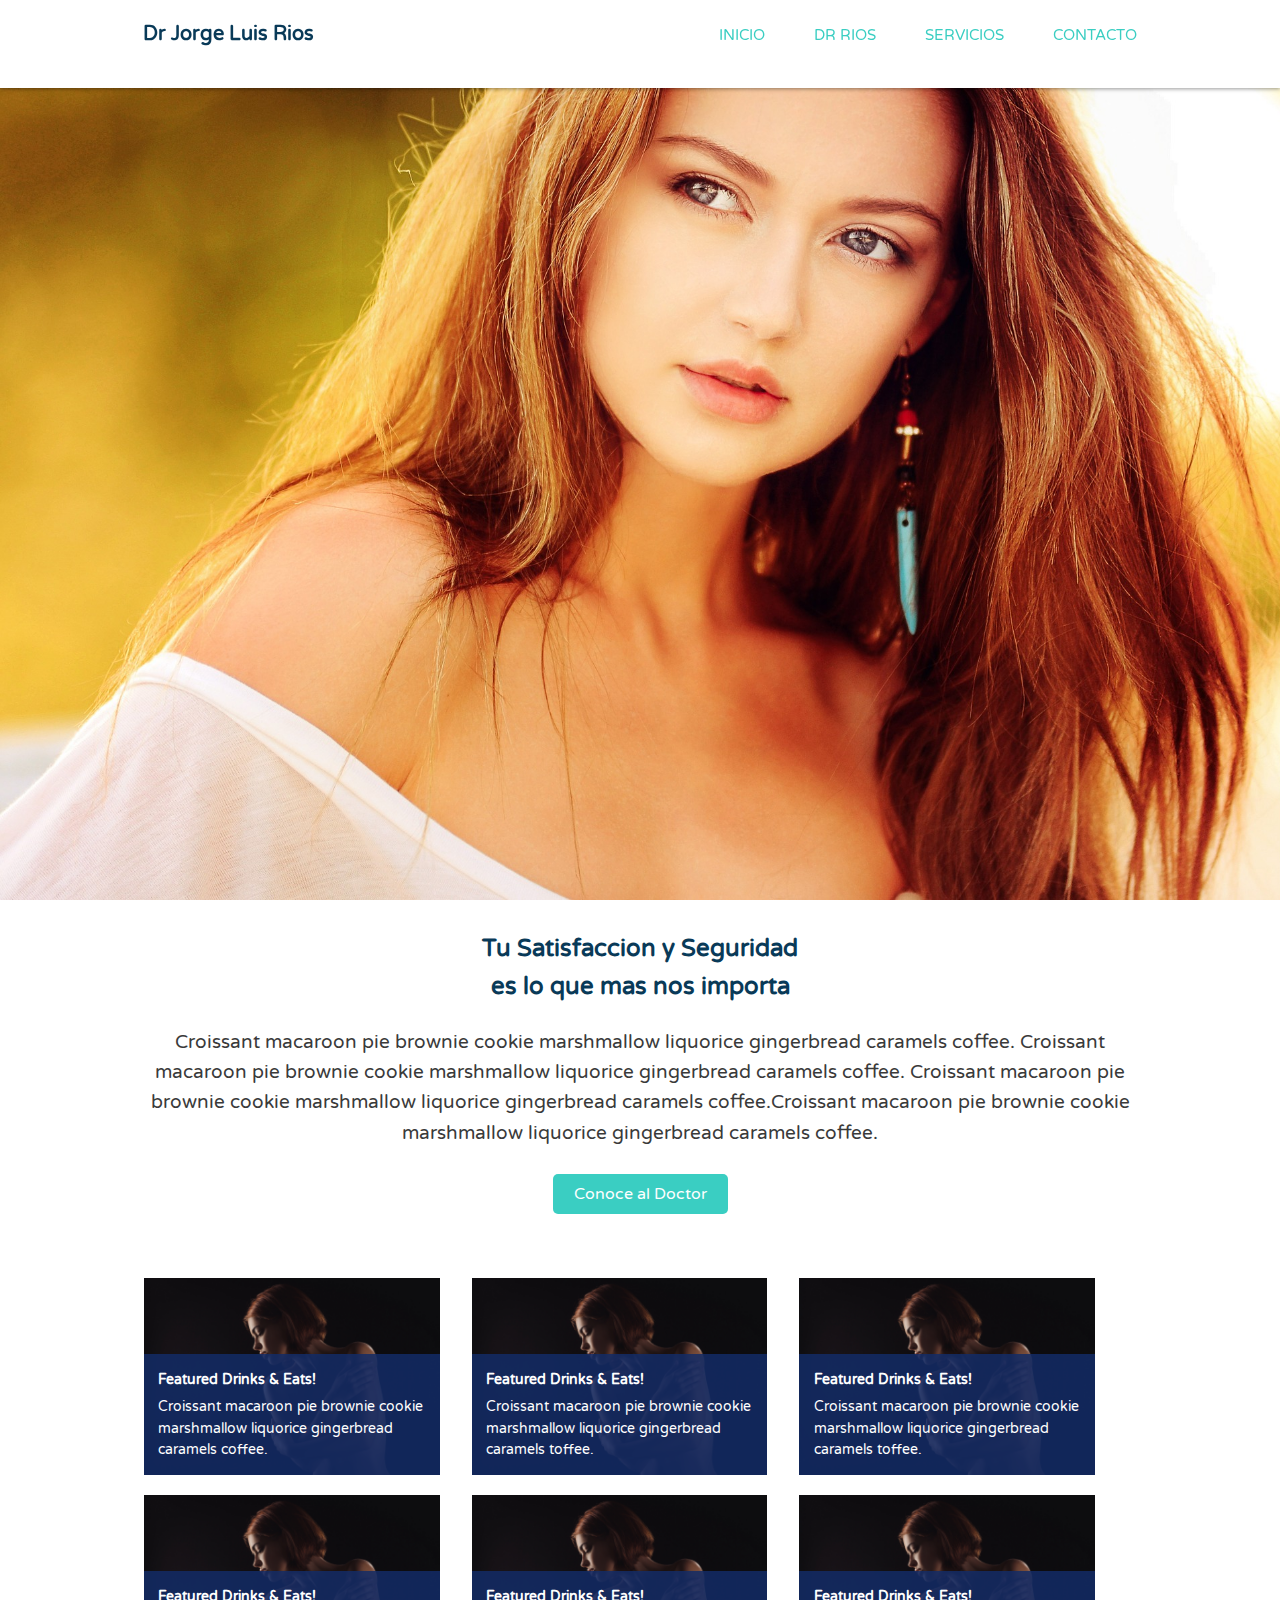
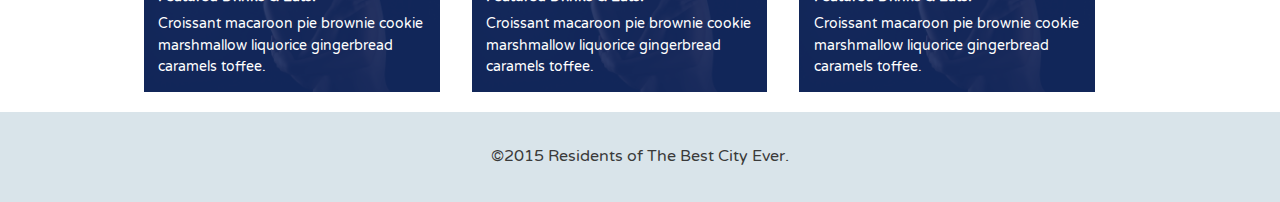
<file: index.html>
<!DOCTYPE html>
<html>
<head>
	<meta name="viewport" content="width=device-width, initial-scale=1.0">
	<title>Dr Jorge Rios</title>
	<link href='https://fonts.googleapis.com/css?family=Varela+Round' rel='stylesheet' type='text/css'>
	<link rel="stylesheet" href="css/normalize.css">
	<link rel="stylesheet" href="css/style.css">
</head>
<body>
	
	<header class="main-header">
		<div class="container clearfix">
			<h1 class="names"><a href="#">Dr Jorge Luis Rios </a></h1>
			<ul class="main-nav">
				<li><a href="index.html" class="selected">Inicio</a></li>
				<li><a href="about.html">Dr Rios</a></li>
				<li><a href="servicios.html">Servicios</a></li>
				<li><a href="contact.html">Contacto</a></li> 
			</ul>
		</div>
	</header><!--/.main-header-->   

	<div class="slider">
	</div><!--/.slider-->


  <div class="container clearfix">
    <div class="main-page-info">
      <h2>Tu Satisfaccion y Seguridad <br> es lo que mas nos importa</h2>
      <p>Croissant macaroon pie brownie cookie marshmallow liquorice gingerbread caramels coffee.
      Croissant macaroon pie brownie cookie marshmallow liquorice gingerbread caramels coffee.
    Croissant macaroon pie brownie cookie marshmallow liquorice gingerbread caramels coffee.Croissant macaroon pie brownie cookie marshmallow liquorice gingerbread caramels coffee.</p>
      <a href="" class="btn">Conoce al Doctor</a>
    </div>
  </div>

	<div class="container clearfix">
    <div class="primary col">
      
      <!--featured image-->
      <figure>
        <img class="feat-img" src="img/model123.jpg" alt="Drinks and eats">
        <figcaption>
          <h4>Featured Drinks &amp; Eats!</h4>
          Croissant macaroon pie brownie cookie marshmallow liquorice gingerbread caramels coffee.
        </figcaption>
      </figure>
      
    </div><!--/.primary-->
    
<div class="primary col">
      
      <!--featured image-->
      <figure>
        <img class="feat-img" src="img/model123.jpg" alt="Drinks and eats">
        <figcaption>
          <h4>Featured Drinks &amp; Eats!</h4>
          Croissant macaroon pie brownie cookie marshmallow liquorice gingerbread caramels toffee.
        </figcaption>
      </figure>
      
      
    </div><!--/.primary-->

    <div class="primary col">
      
      <!--featured image-->
      <figure>
        <img class="feat-img" src="img/model123.jpg" alt="Drinks and eats">
        <figcaption>
          <h4>Featured Drinks &amp; Eats!</h4>
          Croissant macaroon pie brownie cookie marshmallow liquorice gingerbread caramels toffee.
        </figcaption>
      </figure>
     
    </div><!--/.primary-->

    <div class="primary col">
      
      <!--featured image-->
      <figure>
        <img class="feat-img" src="img/model123.jpg" alt="Drinks and eats">
        <figcaption>
          <h4>Featured Drinks &amp; Eats!</h4>
          Croissant macaroon pie brownie cookie marshmallow liquorice gingerbread caramels toffee.
        </figcaption>
      </figure>
      
    </div><!--/.primary--> 

    <div class="primary col">
      
      <!--featured image-->
      <figure>
        <img class="feat-img" src="img/model123.jpg" alt="Drinks and eats">
        <figcaption>
          <h4>Featured Drinks &amp; Eats!</h4>
          Croissant macaroon pie brownie cookie marshmallow liquorice gingerbread caramels toffee.
        </figcaption>
      </figure>
      
    </div><!--/.primary-->

    <div class="primary col">
      
      <!--featured image-->
      <figure>
        <img class="feat-img" src="img/model123.jpg" alt="Drinks and eats">
        <figcaption>
          <h4>Featured Drinks &amp; Eats!</h4>
          Croissant macaroon pie brownie cookie marshmallow liquorice gingerbread caramels toffee.
        </figcaption>
      </figure>
      
    </div><!--/.primary-->

  </div><!--/.container-->
		
	</div><!--/.container-->

	<footer class="main-footer">
		<span>&copy;2015 Residents of The Best City Ever.</span>
	</footer>
	
</body>
</html>
</file>
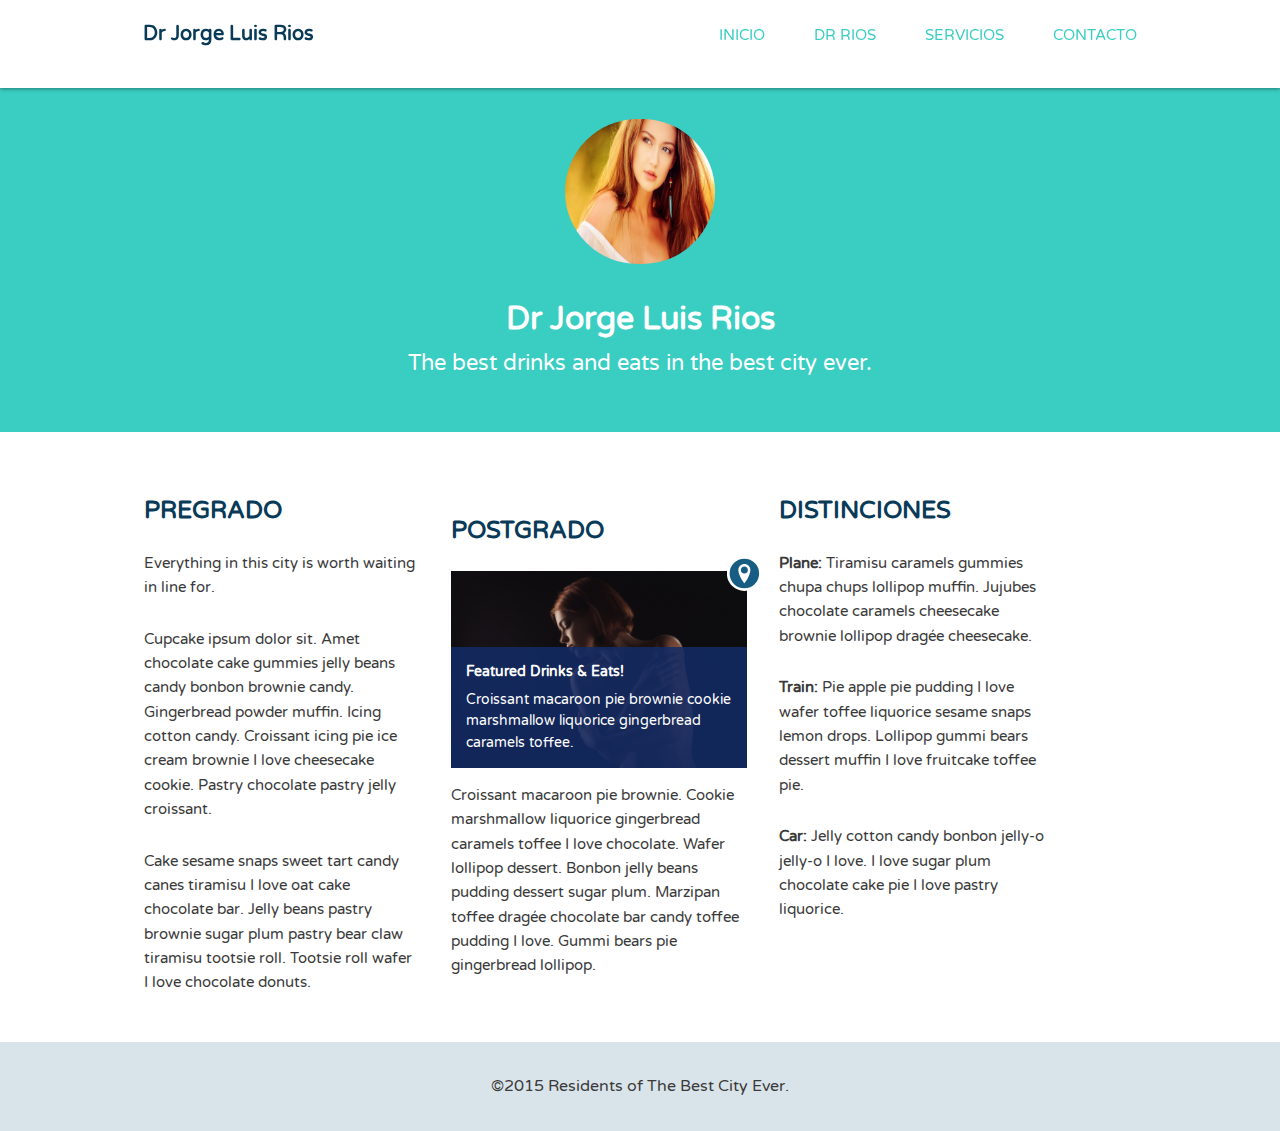
<file: about.html>
<!DOCTYPE html>
<html>
<head>
  <meta name="viewport" content="width=device-width, initial-scale=1.0">
  <title>Dr Jorge Rios</title>
  <link href='https://fonts.googleapis.com/css?family=Varela+Round' rel='stylesheet' type='text/css'>
  <link rel="stylesheet" href="css/normalize.css">
  <link rel="stylesheet" href="css/style.css">
</head>
<body>
  
  <header class="main-header">
    <div class="container clearfix">
      <h1 class="names"><a href="#">Dr Jorge Luis Rios </a></h1>
      <ul class="main-nav">
        <li><a href="index.html">Inicio</a></li>
        <li><a href="about.html" class="selected">Dr Rios</a></li>
        <li><a href="servicios.html">Servicios</a></li>
        <li><a href="contact.html">Contacto</a></li> 
      </ul>
    </div>
  </header><!--/.main-header-->   

  <div class="banner">
    <img class="logo" src="img/bella2.jpg" alt="City">
    <h1 class="headline">Dr Jorge Luis Rios </h1>
    <span class="tagline">The best drinks and eats in the best city ever.</span>
  </div><!--/.banner-->

  <div class="container clearfix">
    
    <div class="secondary col">
      <h2>PREGRADO</h2>
      <p>Everything in this city is worth waiting in line for.</p>
      <p>Cupcake ipsum dolor sit. Amet chocolate cake gummies jelly beans candy bonbon brownie candy. Gingerbread powder muffin. Icing cotton candy. Croissant icing pie ice cream brownie I love cheesecake cookie. Pastry chocolate pastry jelly croissant.</p>
      <p>Cake sesame snaps sweet tart candy canes tiramisu I love oat cake chocolate bar. Jelly beans pastry brownie sugar plum pastry bear claw tiramisu tootsie roll. Tootsie roll wafer I love chocolate donuts.</p>
    </div><!--/.secondary-->
    
    <div class="primary col">
      <h2>POSTGRADO</h2>
      
      <!--featured image-->
      <figure>
        <img class="icon-location" src="img/location.svg" alt="Location">
        <img class="feat-img" src="img/model123.jpg" alt="Drinks and eats">
        <figcaption>
          <h4>Featured Drinks &amp; Eats!</h4>
          Croissant macaroon pie brownie cookie marshmallow liquorice gingerbread caramels toffee.
        </figcaption>
      </figure>
      
      <p>Croissant macaroon pie brownie. Cookie marshmallow liquorice gingerbread caramels toffee I love chocolate. Wafer lollipop dessert. Bonbon jelly beans pudding dessert sugar plum. Marzipan toffee drag&#233;e chocolate bar candy toffee pudding I love. Gummi bears pie gingerbread lollipop.</p>
    </div><!--/.primary-->
    
    <div class="tertiary col">
      <h2>DISTINCIONES</h2>
      <p><strong>Plane: </strong>Tiramisu caramels gummies chupa chups lollipop muffin. Jujubes chocolate caramels cheesecake brownie lollipop drag&#233;e cheesecake.</p>
      <p><strong>Train: </strong>Pie apple pie pudding I love wafer toffee liquorice sesame snaps lemon drops. Lollipop gummi bears dessert muffin I love fruitcake toffee pie.</p>
      <p><strong>Car: </strong>Jelly cotton candy bonbon jelly-o jelly-o I love. I love sugar plum chocolate cake pie I love pastry liquorice.</p>
    </div><!--/.tertiary--> 
    
  </div><!--/.container-->

  <footer class="main-footer">
    <span>&copy;2015 Residents of The Best City Ever.</span>
  </footer>
  
</body>
</html>
</file>
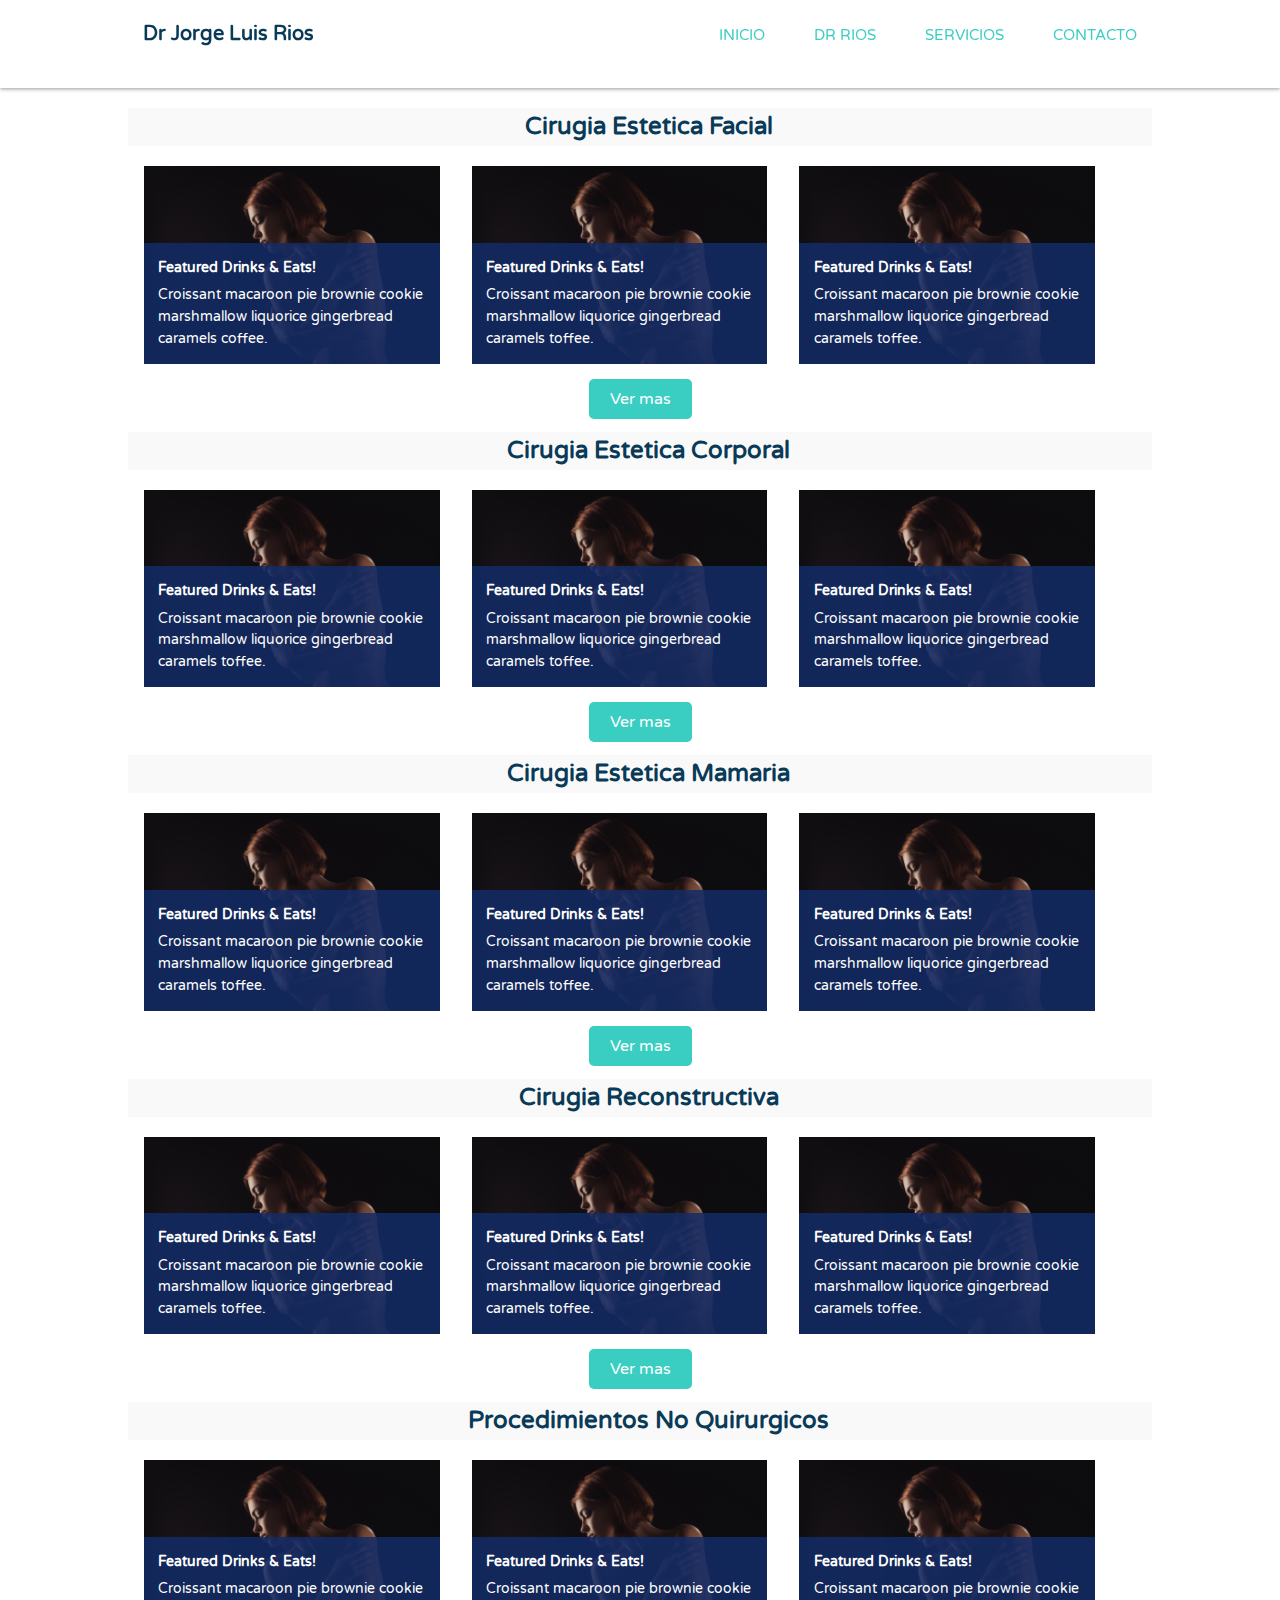
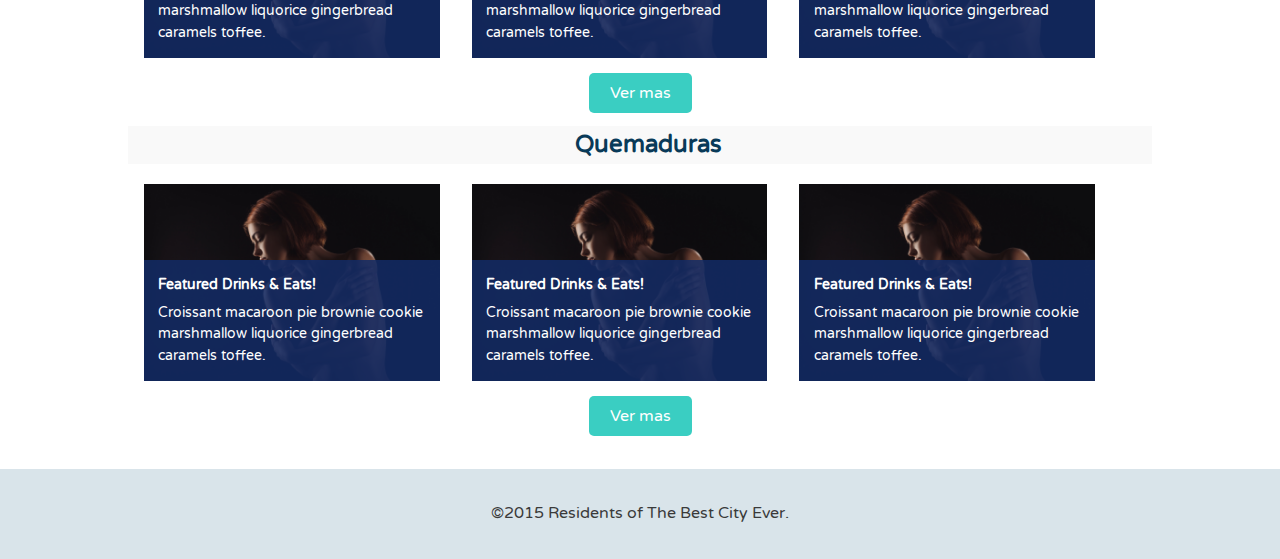
<file: servicios.html>
<!DOCTYPE html>
<html>
<head>
  <meta name="viewport" content="width=device-width, initial-scale=1.0">
  <title>Dr Jorge Rios</title>
  <link href='https://fonts.googleapis.com/css?family=Varela+Round' rel='stylesheet' type='text/css'>
  <link rel="stylesheet" href="css/normalize.css">
  <link rel="stylesheet" href="css/style.css">
</head>
<body>
  
  <header class="main-header">
    <div class="container clearfix">
      <h1 class="names"><a href="#">Dr Jorge Luis Rios </a></h1>
      <ul class="main-nav">
        <li><a href="index.html">Inicio</a></li>
        <li><a href="about.html">Dr Rios</a></li>
        <li><a href="servicios.html" class="selected">Servicios</a></li>
        <li><a href="contact.html">Contacto</a></li> 
      </ul>
    </div>
  </header><!--/.main-header-->   

  <div class="container container-servicios clearfix">

    <h2>Cirugia Estetica Facial</h2>

    <div class="primary col">
      
      <!--featured image-->
      <figure>
        <img class="feat-img" src="img/model123.jpg" alt="Drinks and eats">
        <figcaption>
          <h4>Featured Drinks &amp; Eats!</h4>
          Croissant macaroon pie brownie cookie marshmallow liquorice gingerbread caramels coffee.
        </figcaption>
      </figure>
      
    </div><!--/.primary-->
    
    <div class="primary col">
      
      <!--featured image-->
      <figure>
        <img class="feat-img" src="img/model123.jpg" alt="Drinks and eats">
        <figcaption>
          <h4>Featured Drinks &amp; Eats!</h4>
          Croissant macaroon pie brownie cookie marshmallow liquorice gingerbread caramels toffee.
        </figcaption>
      </figure>
      
      
    </div><!--/.primary-->

    <div class="primary col">
      
      <!--featured image-->
      <figure>
        <img class="feat-img" src="img/model123.jpg" alt="Drinks and eats">
        <figcaption>
          <h4>Featured Drinks &amp; Eats!</h4>
          Croissant macaroon pie brownie cookie marshmallow liquorice gingerbread caramels toffee.
        </figcaption>
      </figure>
     
    </div><!--/.primary-->

    <div class="container-cleared text-centered">
      <a href="" class="btn clear">Ver mas</a>
    </div>

    <h2>Cirugia Estetica Corporal</h2>

    <div class="primary col">
      
      <!--featured image-->
      <figure>
        <img class="feat-img" src="img/model123.jpg" alt="Drinks and eats">
        <figcaption>
          <h4>Featured Drinks &amp; Eats!</h4>
          Croissant macaroon pie brownie cookie marshmallow liquorice gingerbread caramels toffee.
        </figcaption>
      </figure>
      
    </div><!--/.primary--> 

    <div class="primary col">
      
      <!--featured image-->
      <figure>
        <img class="feat-img" src="img/model123.jpg" alt="Drinks and eats">
        <figcaption>
          <h4>Featured Drinks &amp; Eats!</h4>
          Croissant macaroon pie brownie cookie marshmallow liquorice gingerbread caramels toffee.
        </figcaption>
      </figure>
      
    </div><!--/.primary-->

    <div class="primary col">
      
      <!--featured image-->
      <figure>
        <img class="feat-img" src="img/model123.jpg" alt="Drinks and eats">
        <figcaption>
          <h4>Featured Drinks &amp; Eats!</h4>
          Croissant macaroon pie brownie cookie marshmallow liquorice gingerbread caramels toffee.
        </figcaption>
      </figure>
      
    </div><!--/.primary-->

    <div class="container-cleared text-centered">
      <a href="contact.html" class="btn clear">Ver mas </a>
    </div>

<h2> Cirugia Estetica Mamaria</h2>
    <div class="primary col">
      
      <!--featured image-->
      <figure>
        <img class="feat-img" src="img/model123.jpg" alt="Drinks and eats">
        <figcaption>
          <h4>Featured Drinks &amp; Eats!</h4>
          Croissant macaroon pie brownie cookie marshmallow liquorice gingerbread caramels toffee.
        </figcaption>
      </figure>
      
    </div><!--/.primary--> 

    <div class="primary col">
      
      <!--featured image-->
      <figure>
        <img class="feat-img" src="img/model123.jpg" alt="Drinks and eats">
        <figcaption>
          <h4>Featured Drinks &amp; Eats!</h4>
          Croissant macaroon pie brownie cookie marshmallow liquorice gingerbread caramels toffee.
        </figcaption>
      </figure>
      
    </div><!--/.primary-->

    <div class="primary col">
      
      <!--featured image-->
      <figure>
        <img class="feat-img" src="img/model123.jpg" alt="Drinks and eats">
        <figcaption>
          <h4>Featured Drinks &amp; Eats!</h4>
          Croissant macaroon pie brownie cookie marshmallow liquorice gingerbread caramels toffee.
        </figcaption>
      </figure>
      
    </div><!--/.primary-->

    <div class="container-cleared text-centered">
      <a href="" class="btn clear">Ver mas</a>
    </div>

    <h2>Cirugia Reconstructiva</h2>

    <div class="primary col">
      
      <!--featured image-->
      <figure>
        <img class="feat-img" src="img/model123.jpg" alt="Drinks and eats">
        <figcaption>
          <h4>Featured Drinks &amp; Eats!</h4>
          Croissant macaroon pie brownie cookie marshmallow liquorice gingerbread caramels toffee.
        </figcaption>
      </figure>
      
    </div><!--/.primary--> 

    <div class="primary col">
      
      <!--featured image-->
      <figure>
        <img class="feat-img" src="img/model123.jpg" alt="Drinks and eats">
        <figcaption>
          <h4>Featured Drinks &amp; Eats!</h4>
          Croissant macaroon pie brownie cookie marshmallow liquorice gingerbread caramels toffee.
        </figcaption>
      </figure>
      
    </div><!--/.primary-->

    <div class="primary col">
      
      <!--featured image-->
      <figure>
        <img class="feat-img" src="img/model123.jpg" alt="Drinks and eats">
        <figcaption>
          <h4>Featured Drinks &amp; Eats!</h4>
          Croissant macaroon pie brownie cookie marshmallow liquorice gingerbread caramels toffee.
        </figcaption>
      </figure>
      
    </div><!--/.primary-->

    <div class="container-cleared text-centered">
      <a href="" class="btn clear">Ver mas</a>
    </div>

    <h2> Procedimientos No Quirurgicos</h2>

    <div class="primary col">
      
      <!--featured image-->
      <figure>
        <img class="feat-img" src="img/model123.jpg" alt="Drinks and eats">
        <figcaption>
          <h4>Featured Drinks &amp; Eats!</h4>
          Croissant macaroon pie brownie cookie marshmallow liquorice gingerbread caramels toffee.
        </figcaption>
      </figure>
      
    </div><!--/.primary--> 

    <div class="primary col">
      
      <!--featured image-->
      <figure>
        <img class="feat-img" src="img/model123.jpg" alt="Drinks and eats">
        <figcaption>
          <h4>Featured Drinks &amp; Eats!</h4>
          Croissant macaroon pie brownie cookie marshmallow liquorice gingerbread caramels toffee.
        </figcaption>
      </figure>
      
    </div><!--/.primary-->

    <div class="primary col">
      
      <!--featured image-->
      <figure>
        <img class="feat-img" src="img/model123.jpg" alt="Drinks and eats">
        <figcaption>
          <h4>Featured Drinks &amp; Eats!</h4>
          Croissant macaroon pie brownie cookie marshmallow liquorice gingerbread caramels toffee.
        </figcaption>
      </figure>
      
    </div><!--/.primary-->

    <div class="container-cleared text-centered">
      <a href="" class="btn clear">Ver mas</a>
    </div>

    <h2> Quemaduras</h2>

    <div class="primary col">
      
      <!--featured image-->
      <figure>
        <img class="feat-img" src="img/model123.jpg" alt="Drinks and eats">
        <figcaption>
          <h4>Featured Drinks &amp; Eats!</h4>
          Croissant macaroon pie brownie cookie marshmallow liquorice gingerbread caramels toffee.
        </figcaption>
      </figure>
      
    </div><!--/.primary--> 

    <div class="primary col">
      
      <!--featured image-->
      <figure>
        <img class="feat-img" src="img/model123.jpg" alt="Drinks and eats">
        <figcaption>
          <h4>Featured Drinks &amp; Eats!</h4>
          Croissant macaroon pie brownie cookie marshmallow liquorice gingerbread caramels toffee.
        </figcaption>
      </figure>
      
    </div><!--/.primary-->

    <div class="primary col">
      
      <!--featured image-->
      <figure>
        <img class="feat-img" src="img/model123.jpg" alt="Drinks and eats">
        <figcaption>
          <h4>Featured Drinks &amp; Eats!</h4>
          Croissant macaroon pie brownie cookie marshmallow liquorice gingerbread caramels toffee.
        </figcaption>
      </figure>
      
    </div><!--/.primary-->

    <div class="container-cleared text-centered">
      <a href="" class="btn clear">Ver mas</a>
    </div>

  </div><!--/.container-->
    
  </div><!--/.container-->

  <footer class="main-footer">
    <span>&copy;2015 Residents of The Best City Ever.</span>
  </footer>
  
</body>
</html>
</file>
<file: css/style.css>
/* ================================= 
  Base Element Styles 
==================================== */

* {
	box-sizing: border-box;
}

html{
  height: 100%;
  position: relative;
}

body {
	font-family: 'Varela Round', sans-serif;
	line-height: 1.6;
	color: #3a3a3a;
  height: 100%;
}

p {
	font-size: .95em;
	margin-bottom: 1.8em;
}

h2,
h3,
a {
	color: #093a58;
}

h2,
h3,
h4 {
	margin-top: 0;
}

h4 {
	margin-bottom: .4em;
}

a {
	text-decoration: none;
}

img {
	max-width: 100%;
}

figure {
	margin: 0;
	line-height: 0;
	position: relative;
}

figcaption {
	font-size: .9em;
	line-height: 1.5;
	color: #fff;
	padding: 1em;	
	background: rgba(19,43,102, .85);
	
	position: absolute;
	bottom: 0;
	width: 100%;
}

/* ================================= 
  Base Layout Styles
==================================== */

/* ---- Navigation ---- */

.names {
	font-size: 1.25em;
	margin: 0;
}

.main-nav {
	margin-top: 5px;
}

	.names a,
	.main-nav a {
		display: block;
		text-align: center;
		padding: 10px 15px;
	}
	
	.main-nav a {
		font-size: .95em;
		color: #3acec2;
		text-transform: uppercase;
	}

	.main-nav a:hover {
		color: #093a58;
	}

/* ---- Layout Containers ---- */

.main-header {
	padding-top: .5em;
	padding-bottom: .5em;
}

.banner,
.main-footer {
	text-align: center;
}

.banner {
	color: #fff;
	background: #3acec2;
	padding: 3.2em 0;
	margin-bottom: 60px;
}

.col {
	padding-right: 1em;
	padding-left: 1em;
}

.main-footer {
	background: #d9e4ea;
	padding: 2em 0;
	/*margin-top: 30px;*/
  /*position: absolute;
  bottom: 0;
  width: 100%;*/
}


/* ---- Page Elements ---- */

.logo {
  width: 150px;
  border-radius: 80px;
  height: 145px;
}

.headline {
	margin-bottom: 0;
}

.icon-location {
	width: 35px;
	position: absolute;
	top: -15px;
	right: -15px;
	z-index: 2;
}

/* ================================= 
  Media Queries
==================================== */

@media (min-width: 769px) {

	body {
		padding-top: 68px;
	}

	.main-header {
		position: fixed;
		background: #fff;
		box-shadow: 0 1px 4px rgba(0,0,0,.4);
		width: 100%;
		top: 0;
		z-index: 1000;
	}

	.container {
		width: 90%;
		margin: 0 auto;
	}

	.names,
	.col {
		float: left;
	}

	.primary,
	.secondary {
		width: 50%;
	}

	.main-nav {
		float: right;
	}

	.main-nav li {
		display: inline-block;
		margin-left: 15px;
	}

	.tagline {
		font-size: 1.4em;
	}

	/* ---- Float clearfix ---- */

	.clearfix::after {
		content: " ";
		display: table;
		clear: both;
	}

	
}

.slider{
  background: url("../img/bella2.jpg");
  height: 100%;
  background-size: cover;

}

.main-page-info{
	text-align: center;
	padding: 30px 0;
}

.main-page-info p{
	font-size: 19px;
}

.btn{
  background: #3acec2;
  color: white;
  padding: 10px 21px;
  border-radius: 5px;
  font-size: 16px;
}

.clear{
	clear: both;
}

.container-cleared{
	clear: both;
  height: 53px;
  padding-top: 23px;
  margin-bottom: 15px;
}

.text-centered{
	text-align: center;
}

@media (min-width: 1025px) {
	
	.container {
		width: 80%;
    padding-bottom: 20px;
		max-width: 1150px;
	}

	.container-servicios{
	  margin-top: 40px;
	}

	.container-servicios h2{
		padding-left: 17px;
    margin-bottom: 0;
    text-align: center;
    background: #F9F9F9;
    clear: both;
	}

	.primary {
		width: 32%;
    margin-top: 20px;
	}

	.secondary,
	.tertiary {
		width: 30%;
	}

}
</file>
